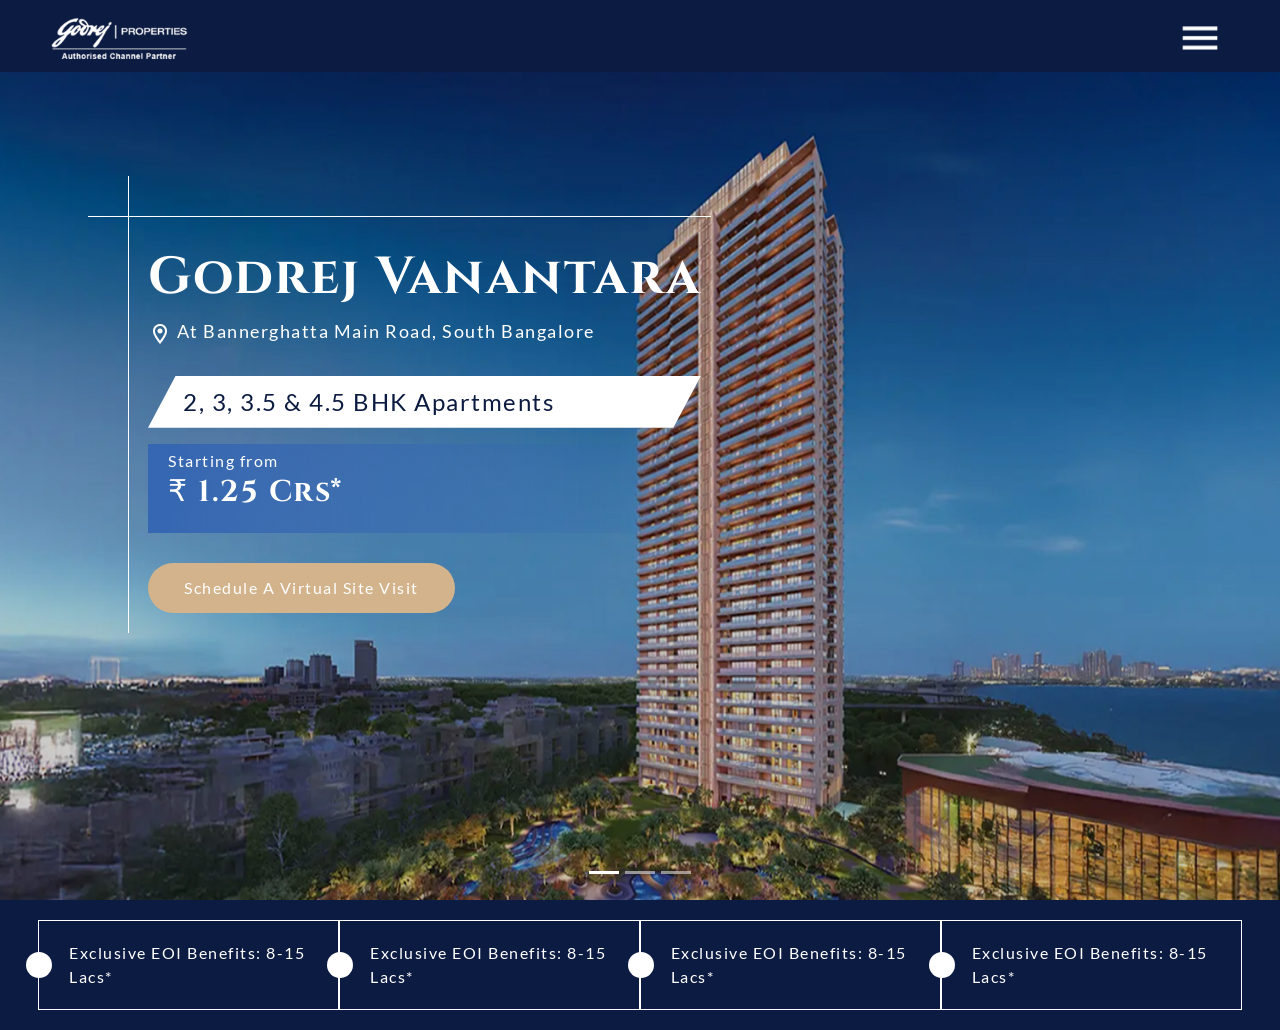
<file: layout-2/index.html>
<!DOCTYPE html>
<html lang="en">

<head>
    <meta charset="UTF-8">
    <meta name="viewport" content="width=device-width, initial-scale=1.0">
    <title>Layout-2</title>
    <link rel="stylesheet" href="css/style.css">
    <link rel="stylesheet" href="css/bootstrap.css">
    <link rel="stylesheet" href="css/bootstrap.min.css">
    <link rel="stylesheet" href="css/magnific-popup.css">
</head>

<body>
    <header>
        <nav class="navbar  fixed-top">
            <div class="container">
                <img src="images/logo.png" class="nav_logo" alt="Godrej Logo">
                <button class="btn" type="button" data-bs-toggle="offcanvas" data-bs-target="#offcanvasNavbar"
                    aria-controls="offcanvasNavbar">
                    <img src="images/menu_icon.png" alt="menu-icon" class="menu_icon">
                </button>
                <div class="offcanvas offcanvas-end" tabindex="-1" id="offcanvasNavbar"
                    aria-labelledby="offcanvasNavbarLabel">
                    <div class="offcanvas-header">
                        <img src="images/logo.png" class="manu_logo" alt="Godrej Logo">
                        <button type="button" class="btn-close text-reset" data-bs-dismiss="offcanvas"
                            aria-label="Close"></button>
                    </div>
                    <div class="offcanvas-body">
                        <ul class="navbar-nav justify-content-end flex-grow-1 pe-3">
                            <li class="nav-item">
                                <a class="nav-link active" aria-current="page" href="#">Overview</a>
                            </li>
                            <li class="nav-item">
                                <a class="nav-link" aria-current="page" href="#">Home</a>
                            </li>
                            <li class="nav-item">
                                <a class="nav-link" aria-current="page" href="#">Prime Location</a>
                            </li>
                            <li class="nav-item">
                                <a class="nav-link" aria-current="page" href="#">Pricing</a>
                            </li>
                            <li class="nav-item">
                                <a class="nav-link" aria-current="page" href="#">Floor Plan</a>
                            </li>
                            <li class="nav-item">
                                <a class="nav-link" aria-current="page" href="#">Amenities</a>
                            </li>
                            <li class="nav-item">
                                <a class="nav-link" aria-current="page" href="#">About Builder</a>
                            </li>
                            <li class="nav-item">
                                <a class="nav-link" aria-current="page" href="#">Contact Us</a>
                            </li>
                        </ul>
                    </div>
                </div>
            </div>
        </nav>
        <div id="carouselExampleIndicators" class="carousel slide">
            <div class="carousel-indicators">
                <button type="button" data-bs-target="#carouselExampleIndicators" data-bs-slide-to="0" class="active"
                    aria-current="true" aria-label="Slide 1"></button>
                <button type="button" data-bs-target="#carouselExampleIndicators" data-bs-slide-to="1"
                    aria-label="Slide 2"></button>
                <button type="button" data-bs-target="#carouselExampleIndicators" data-bs-slide-to="2"
                    aria-label="Slide 3"></button>
            </div>
            <div class="carousel-inner">
                <div class="carousel-item active">
                    <picture>
                        <source media="(max-width:465px)" srcset="images/banner/banner1.png">
                        <img src="images/banner/banner1.png" alt="banner image" class="banner_img">
                    </picture>
                </div>
                <div class="carousel-item">
                    <picture>
                        <source media="(max-width:465px)" srcset="images/banner/banner1.png"> 
                        <img src="images/banner/banner1.png" alt="banner image" class="banner_img">
                    </picture>
                </div>
                <div class="carousel-item"> 
                    <picture>
                        <source media="(max-width:465px)" srcset="images/banner/banner1.png">
                        <img src="images/banner/banner1.png" alt="banner image" class="banner_img">
                    </picture>
                </div>
            </div>
            <!-- <button class="carousel-control-prev" type="button" data-bs-target="#carouselExampleIndicators"
                data-bs-slide="prev">
                <span class="carousel-control-prev-icon" aria-hidden="true"></span>
                <span class="visually-hidden">Previous</span>
            </button>
            <button class="carousel-control-next" type="button" data-bs-target="#carouselExampleIndicators"
                data-bs-slide="next">
                <span class="carousel-control-next-icon" aria-hidden="true"></span>
                <span class="visually-hidden">Next</span>
            </button> -->
        </div>

        <div class="banner_content">
            <div class="border_top"></div>
            <div class="border_left"></div>
            <h1 class="project_name">Godrej Vanantara</h1>
            <p class="banner_location"><img src="images/location.png" alt="Location" > At Bannerghatta Main Road, South Bangalore</p>
            <div class="banner_typology">
                <p>2, 3, 3.5 & 4.5 BHK Apartments</p>
            </div>
            <div class="banner_price">
                <p>Starting from <br> <span>₹ 1.25 Crs*</span></p>
            </div>
            <button class="btn custome_btn ">Schedule A Virtual Site Visit </button>
        </div>
        <div class="keyhighlights_box">
            <div class="keyhighlights_item">
                <div class="circle_box"></div>
                <p>Exclusive EOI Benefits: 8-15 Lacs*</p>
            </div>
            <div class="keyhighlights_item">
                <div class="circle_box"></div>
                <p>Exclusive EOI Benefits: 8-15 Lacs*</p>
            </div>
            <div class="keyhighlights_item">
                <div class="circle_box"></div>
                <p>Exclusive EOI Benefits: 8-15 Lacs*</p>
            </div>
            <div class="keyhighlights_item">
                <div class="circle_box"></div>
                <p>Exclusive EOI Benefits: 8-15 Lacs*</p>
            </div>

        </div>
    </header>

    <section class="overview_sec section_padding">
        <h1>overview</h1>
        <p>Lorem ipsum dolor, sit amet consectetur adipisicing elit. Quibusdam debitis nesciunt ratione vel porro temporibus adipisci, exercitationem ipsa eaque ipsum itaque. Vero quibusdam soluta sit qui dolor cumque delectus quis?</p>
    </section>


    <script src="js/bootstrap.bundle.js"></script>
    <script src="js/jquery.magnific-popup.min.js"></script>
    <script src="js/jquery.min.js"></script>
    <script src="js/bootstrap.js"></script>
    <script src="js/bootstrap.bundle.min.js"></script>
</body>

</html>
</file>
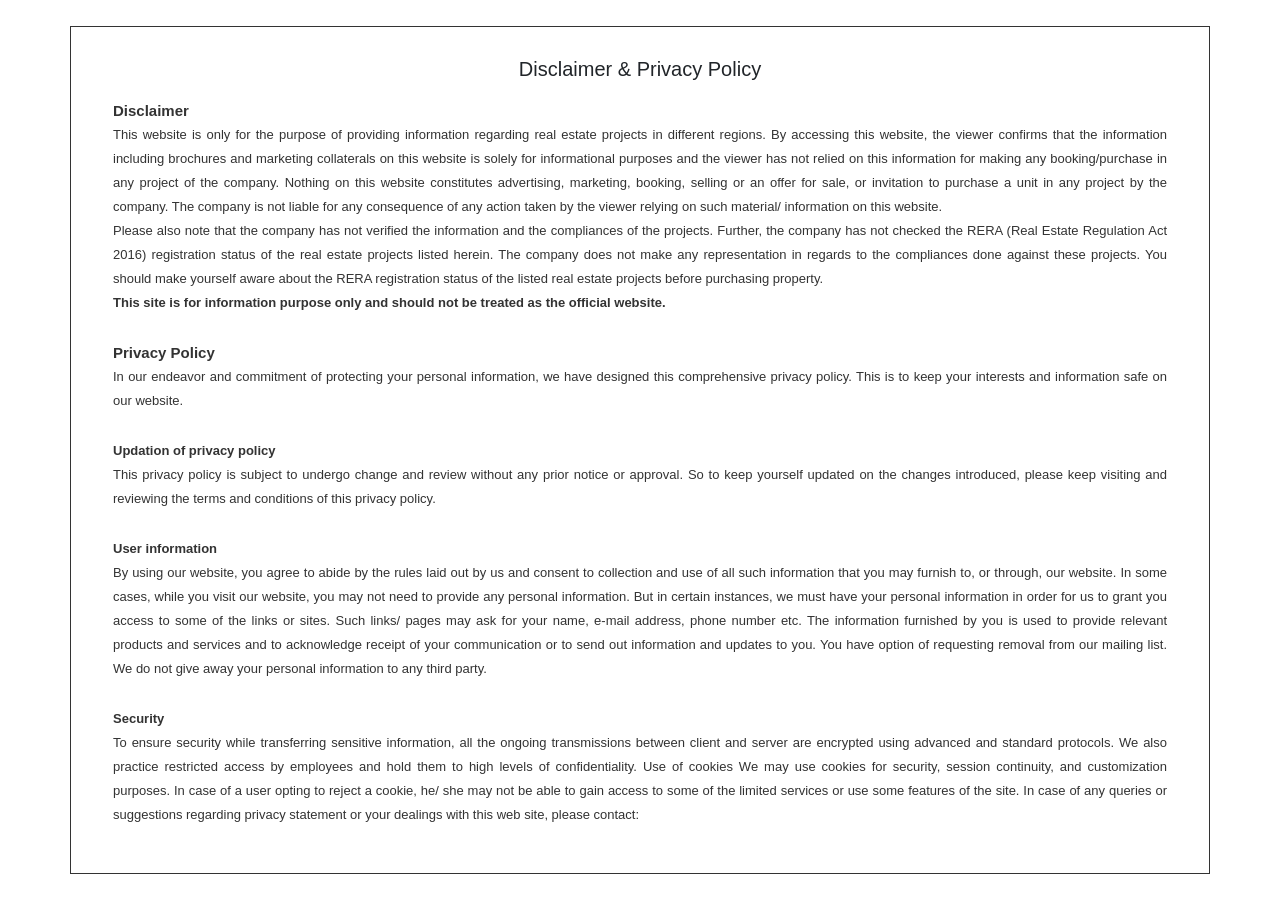
<file: layout-1/disclaimer.html>
<!DOCTYPE html>
<html lang="en">
<head>
  <meta charset="UTF-8">
  <meta http-equiv="X-UA-Compatible" content="IE=edge">
  <meta name="viewport" content="width=device-width, initial-scale=1.0"> 
  <link rel="stylesheet" href="css/bootstrap.min.css">

 
</head>
<body>
  <style>
    p {
      color: #333;
      text-align: justify;
    }
            ::-webkit-input-placeholder {
     color: #515050 !important;
     font-size: 14px;
     font-weight: 600;
    }
            :-moz-placeholder {
     color: #515050 !important;
     font-size: 14px;
     font-weight: 600;
     opacity: 1;
    }
            ::-moz-placeholder {
     color: #515050 !important;
     font-size: 14px;
     font-weight: 600;
     opacity: 1;
    }
            :-ms-input-placeholder {
     color: #515050 !important;
     font-size: 14px;
     font-weight: 600;
    }
            :placeholder-shown {
     color: #515050 !important;
     font-size: 14px;
     font-weight: 600;
    }
    .frm {
      margin-top: 10px !important;
    }
    </style>
    
    <div class="container" style="margin-top:2%; border:1px solid #333;">
      <div style=" margin:auto; font:normal 13px arial;    padding: 30px;">
        <h2 style="text-align:center;     font-size: 20px;">Disclaimer & Privacy Policy</h2>
        <p style="padding-top:10px; text-align:justify; line-height:24px;"> <b style="display:block; font-size:15px;">Disclaimer</b> This website is only for the purpose of providing information regarding real estate projects in different regions. By accessing this website, the viewer confirms that the information including brochures and marketing collaterals on this website is solely for informational purposes and the viewer has not relied on this information for making any booking/purchase in any project of the company. Nothing on this website constitutes advertising, marketing, booking, selling or an offer for sale, or invitation to purchase a unit in any project by the company. The company is not liable for any consequence of any action taken by the viewer relying on such material/ information on this website. <br>
          Please also note that the company has not verified the information and the compliances of the projects. Further, the company has not checked the RERA (Real Estate Regulation Act 2016) registration status of the real estate projects listed herein. The company does not make any representation in regards to the compliances done against these projects. You should make yourself aware about the RERA registration status of the listed real estate projects before purchasing property. <br/>
          <strong>This site is for information purpose only and should not be treated as the official website.</strong> </p>
        <p style="padding-top:10px; text-align:justify; line-height:24px;"> <b style="display:block; font-size:15px;">Privacy Policy</b> In our endeavor and commitment of protecting your personal information, we have designed this comprehensive privacy policy. This is to keep your interests and information safe on our website. </p>
        <p style="padding-top:10px; text-align:justify; line-height:24px;"> <b style="display:block;">Updation of privacy policy</b> This privacy policy is subject to undergo change and review without any prior notice or approval. So to keep yourself updated on the changes introduced, please keep visiting and reviewing the terms and conditions of this privacy policy. </p>
        <p style="padding-top:10px; text-align:justify; line-height:24px;"> <b style="display:block;">User information</b> By using our website, you agree to abide by the rules laid out by us and consent to collection and use of all such information that you may furnish to, or through, our website. In some cases, while you visit our website, you may not need to provide any personal information. But in certain instances, we must have your personal information in order for us to grant you access to some of the links or sites. Such links/ pages may ask for your name, e-mail address, phone number etc. The information furnished by you is used to provide relevant products and services and to acknowledge receipt of your communication or to send out information and updates to you. You have option of requesting removal from our mailing list. We do not give away your personal information to any third party.</p>
        <p style="padding-top:10px; text-align:justify; line-height:24px;"> <b style="display:block;">Security </b> To ensure security while transferring sensitive information, all the ongoing transmissions between client and server are encrypted using advanced and standard protocols. We also practice restricted access by employees and hold them to high levels of confidentiality. 
          Use of cookies
          We may use cookies for security, session continuity, and customization purposes. In case of a user opting to reject a cookie, he/ she may not be able to gain access to some of the limited services or use some features of the site.
          In case of any queries or suggestions regarding privacy statement or your dealings with this web site, please contact: </p>
      </div>
    </div>

</body>
</html>
</file>
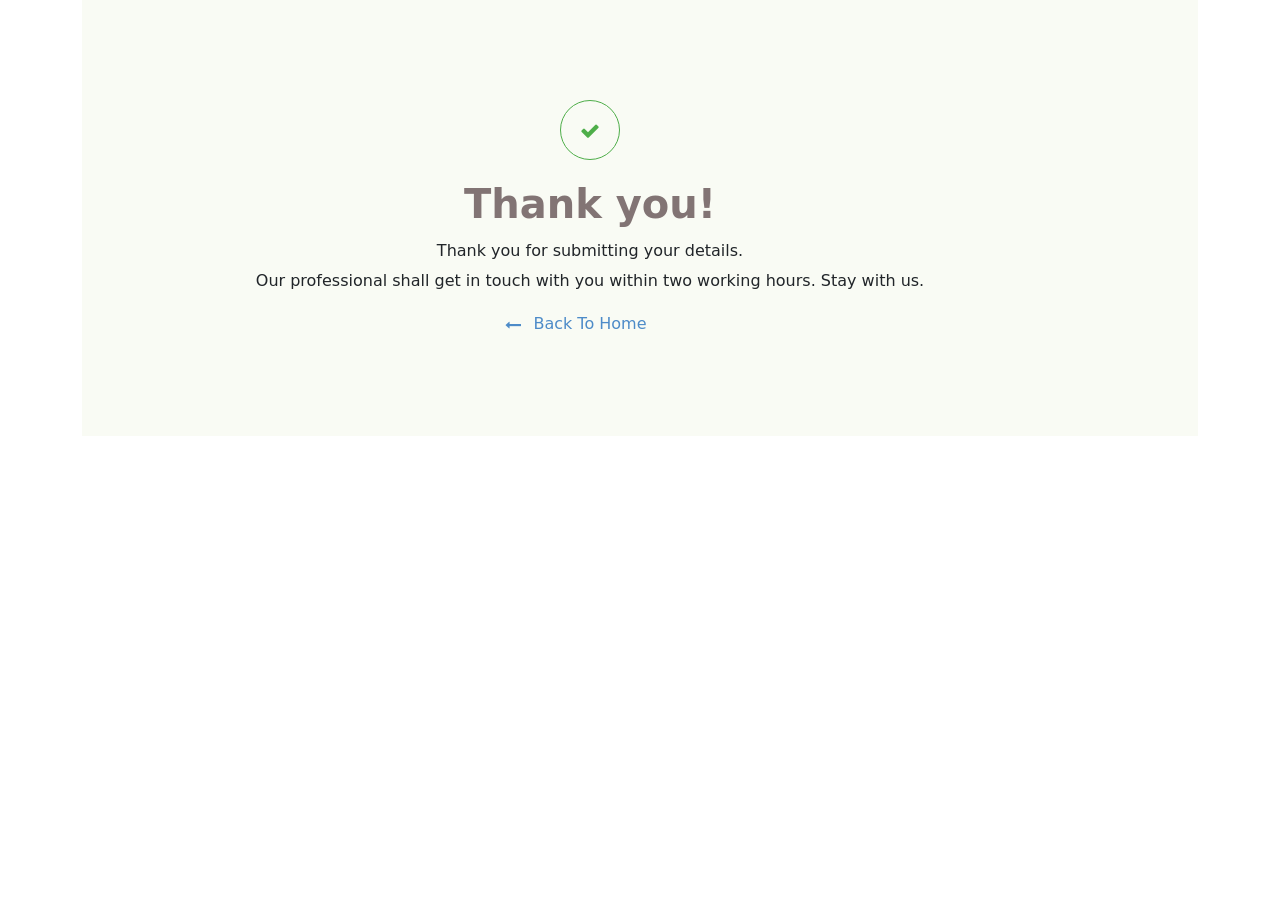
<file: layout-1/thanks.htm>
<!DOCTYPE html PUBLIC "-//W3C//DTD XHTML 1.0 Transitional//EN" "http://www.w3.org/TR/xhtml1/DTD/xhtml1-transitional.dtd">

<html xmlns="http://www.w3.org/1999/xhtml">
  <head>
    <title>thanks</title>
    <link href="css/bootstrap.min.css" rel="stylesheet" type="text/css" />
    <link
      rel="stylesheet"
      href="https://cdnjs.cloudflare.com/ajax/libs/font-awesome/4.7.0/css/font-awesome.min.css"
    />







<script>
var url = new URL(window.location.href);
const email = atob(new URLSearchParams(window.location.search).get("qEmailID"));
const phone = atob(new URLSearchParams(window.location.search).get("qMobileNo"));

gtag('set', 'user_data', {
"email": email,
"phone_number": "+91" + phone,
})
</script>



  </head>
  <body style="background: none">
    <style>
      .tank-cont {
        width: 100%;
        /* margin: 0 auto; */
        padding: 100px;
        text-align: center;
        background: #f9fbf4;
        float: left;
        padding-left: 0px !important;
      }

      .sign-ys {
        width: 60px;
        height: 60px;
        margin: 20px auto;
        color: #4eae49;
        border: 1px solid #4eae49;
        border-radius: 50%;
        line-height: 60px;
        font-size: 20px;
        margin-top: 0;
      }
      .aros {
        position: relative;
        color: #4d8bc8;
        display: inline-block;
        text-transform: capitalize;
        cursor: pointer;
      }

      .aros:before {
        content: "\f177";
        position: absolute;
        top: 1px;
        left: -30px;
        width: 20px;
        height: 20px;
        font-family: fontawesome;
        color: #4d8bc8;
      }

      .thnu {
        width: 100%;
        float: left;
      }
    </style>
    <div class="container">
      <div class="col-lg-12 col-md-12 col-sm-12 col-xs-12">
        <div class="tank-cont">
          <div class="sign-ys">
            <i
              class="fa fa-check"
              aria-hidden="true"
              style="margin-top: 20px"
            ></i>
          </div>
          <div class="thnu">
            <h1 style="font-weight: 600; color: #827474">Thank you!</h1>
            <p style="line-height: 30px">
              Thank you for submitting your details.<br />
              Our professional shall get in touch with you within two working
              hours. Stay with us.
            </p>
          </div>
          <a href="https://websitedesigningcompany.co.in/demo-gtf/greenfron-layout/"
            ><span class="aros">back to home</span></a
          >
        </div>
      </div>
    </div>
  </body>
</html>
</file>
<file: layout-2/css/style.css>
* {
  margin: 0px;
  padding: 0px;
  box-sizing: border-box;
}

html {
  scroll-behavior: smooth;
}

@font-face {
  font-family: "Lato-Regular";
  font-display: swap;
  src: url("../fonts/Lato-Regular.ttf");
}
@font-face {
  font-family: "Lato-Bold";
  font-display: swap;
  src: url("../fonts/Lato-Bold.ttf");
}
@font-face {
  font-family: "Cinzel-Regular";
  font-display: swap;
  src: url("../fonts/Cinzel-Regular.ttf");
}
@font-face {
  font-family: "Cinzel-Bold";
  font-display: swap;
  src: url("../fonts/Cinzel-Bold.ttf");
}

:root {
  --primary-color: #0fc076;
  --secondary-color: #D2B38C;
  --dark-bg: #0C1B41;
  --bg-black: #16191c;
  --text-white: #fff;
  --text-black: #000;
  --Lato-Regular: "Lato-Regular";
  --Lato-Bold: "Lato-Bold";
  --Cinzel-Regular: "Cinzel-Regular";
  --Cinzel-Bold: "Cinzel-Bold";
  --card-bg: #383b3d;
}

h1,
h2,
h3,
h4,
h5,
h6 {
  margin: 0;
}

body {
  overflow-x: hidden;
}
header{
  position: relative;
  height: 80vh;
  padding-top: 8vh;
}
.navbar{
  height: 8vh;
}
.offcanvas-backdrop.show {
    opacity: 0 !important;
}
.nav_logo {
  width: 150px;
}

.manu_logo {
  width: 150px;
}

.navbar {
  background-color: var(--dark-bg) !important;
}

.menu_icon {
  width: 46px;
}

.offcanvas-backdrop.show {
  opacity: 0;
}
.navbar .offcanvas{
  background-color: var(--dark-bg);
  color: var(--text-white);
}

.nav-item .nav-link{
  color: var(--text-white);
}

.offcanvas-header .btn-close {
    filter: invert(1);
    opacity: 1;
    outline: none;
    border: none;
    box-shadow: none;
}
.offcanvas .btn-close:hover {
  filter: invert(1);
  opacity: 1;
}
.offcanvas .btn-close:focus {
    outline: none;
    border: none;
    box-shadow: none;
}
.navbar-nav .nav-item {
    border-bottom: 1px solid var(--text-white);
    padding-bottom: 8px;
    margin-top: 10px;
}
.navbar-nav .nav-item .nav-link {
    color: var(--text-white);
    font-size: 18px;
    letter-spacing: 1.5px;
    font-family: var(--Lato-Regular);
}
.navbar-nav .nav-item .nav-link.active{
  color: var(--secondary-color) !important;
}
.container {
  min-width: 95% !important;
}

.banner_img{
  height: 92vh;
  width: 100%;
}

.banner_content{
  position: absolute;
  top: 30%;
  left: 10%;
  padding: 10px;
  padding-left: 20px;
  padding-top: 30px;

}
.banner_content .project_name{
  font-size: 52px;
  color: var(--text-white);
  font-family: var(--Cinzel-Bold);
  letter-spacing: 2px;

}
.banner_location{
  font-size: 18px;
  color: var(--text-white);
  font-family: var(--Lato-Regular);
  margin-top: 10px;
  letter-spacing: 1.5px;
}
.banner_location img{
  width: 24px;
}
.banner_typology{
  background-color: var(--text-white);
  clip-path: polygon(5% 0, 100% 0%, 95% 100%, 0% 100%);
  margin-top: 30px;
}
.banner_typology p{
  padding: 8px 20px;
  padding-left: 35px;
  font-size: 24px;
  color: var(--dark-bg);
  letter-spacing: 1.5px;
  font-family: var(--Lato-Regular);

}
.border_top{
  width: calc(100% + 40px);
  height: 1px;
  background-color: var(--text-white);
  position: absolute;
  top: 0;
  left: -40px;
}
.border_left{
  width: 1px;
  height: calc(100% + 50px);
  background-color: var(--text-white);
  position: absolute;
  top: -40px;
  left: 0px;
}
.banner_price{
  padding: 5px 20px;
  background: #3566B2;
background: linear-gradient(90deg, rgba(53, 102, 178, 1) 0%, rgba(53, 102, 179, 0) 100%);
margin-bottom: 30px;
}
.banner_price p{
  font-size: 16px;
  color: var(--text-white);
  letter-spacing: 1.5px;
  font-family: var(--Lato-Regular);
}
.banner_price p span{
  line-height: 39px;
  font-size: 30px;
  color: var(--text-white);
  font-family: var(--Cinzel-Bold);
}
.custome_btn{
  background-color: var(--secondary-color) !important;
  color: var(--text-white) !important; 
  padding: 12px 35px !important;
  border-radius: 50px !important;
  font-size: 16px !important;
  letter-spacing: 1.5px !important;
  font-family: var(--Lato-Regular) !important;
}
.keyhighlights_box{
  display: flex;
  justify-content: space-between;
  padding: 20px 3%;
  background-color: var(--dark-bg);
}
.keyhighlights_box .keyhighlights_item{
  display: flex;
  align-items: center;
  padding: 20px 20px;
  padding-left: 30px;
  border: 1px solid var(--text-white);
  position: relative;
}

.keyhighlights_box .keyhighlights_item p{
  font-size: 16px;
  color: var(--text-white);
  letter-spacing: 1.5px;
  font-family: var(--Lato-Regular);
  margin: 0px;
}
.keyhighlights_box .keyhighlights_item .circle_box{
  width: 26px;
  height: 26px;
  background-color: #fff;
  position: absolute;
  border-radius: 50%;
  left: -13px;
  top: 50%;
  transform: translateY(-50%);
}

.section_padding{
  padding: 60px 0px;
}



@media (max-width: 1440px) {
  
}

@media (max-width: 1366px) {
  
}

@media (max-width: 1280px) {
  .header_title {
    font-size: 45px;
  }

  

}


@media (max-width: 768px) {

  

  .header_tagline {
    font-size: 18px;
    margin-top: 20px;
  }

  .header_title {
    font-size: 35px;
    margin-top: 10px;
  }

  .header_desc {
    font-size: 14px;
    margin: 8px 0px;
  }

  

  header {
    height: auto;
  }

  

}
</file>
